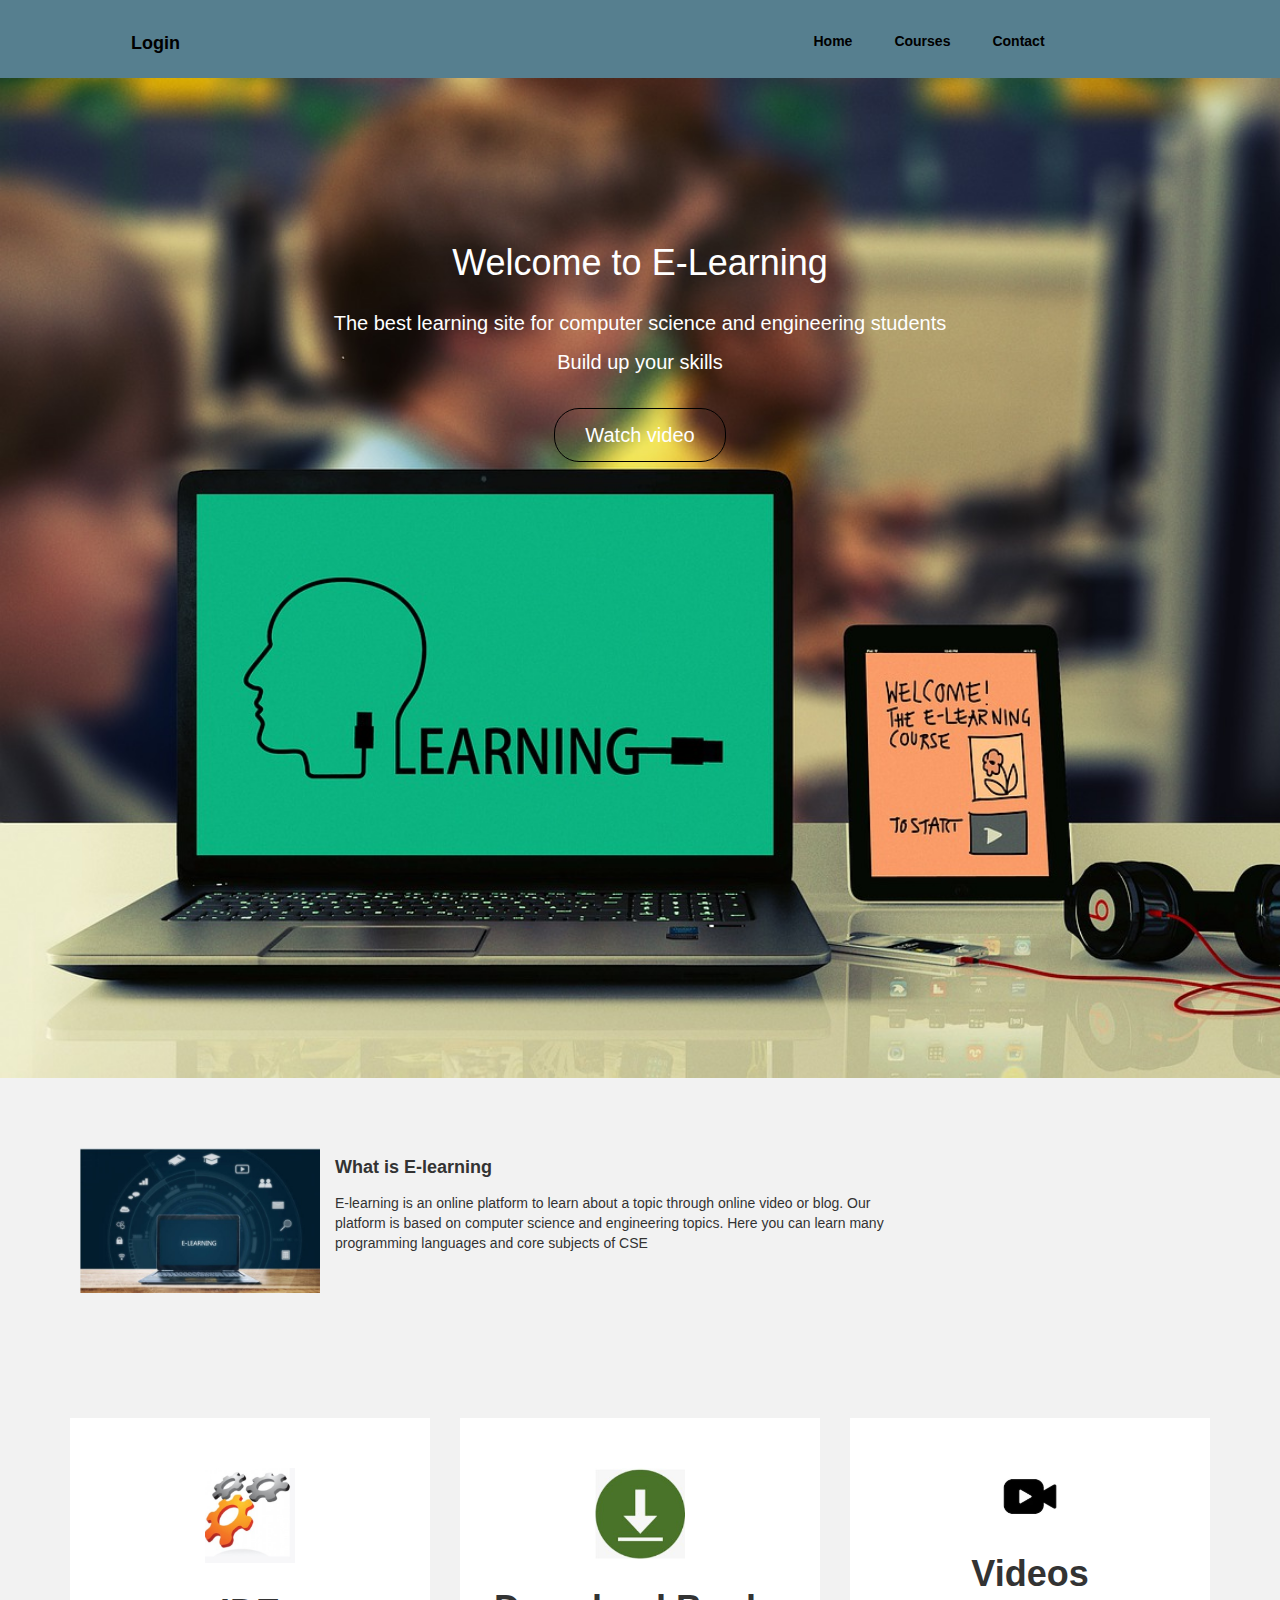
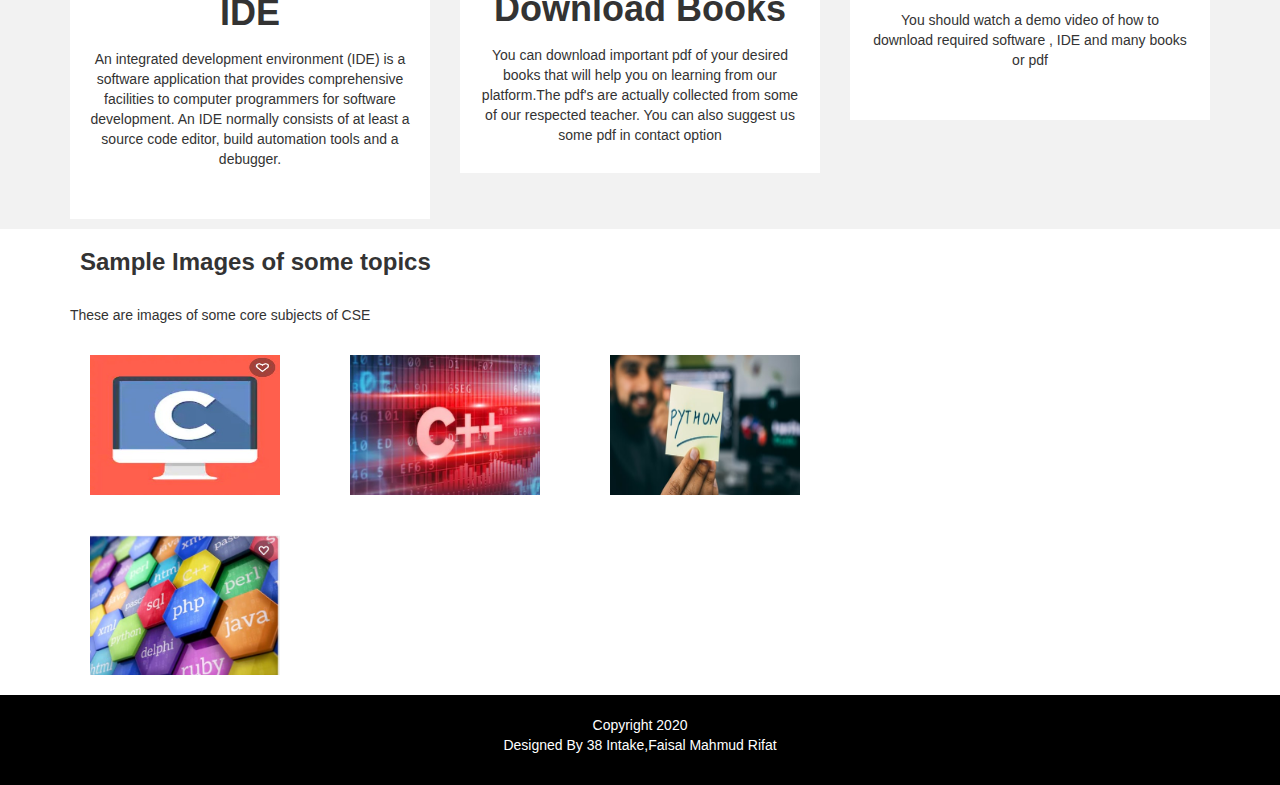
<file: E-Learning Website/index.html>
<!DOCTYPE html>
<html lang="en">
  <head>
    <meta charset="utf-8">
    <meta http-equiv="X-UA-Compatible" content="IE=edge">
    <meta name="viewport" content="width=device-width, initial-scale=1">
    
    <title>E-Learning Platform</title>

    <!-- Bootstrap -->
    <link href="css/bootstrap.min.css" rel="stylesheet">
    <link rel="stylesheet" type="text/css" href="css/style.css">
    <link rel="stylesheet" type="text/css" href="css/font-awesome.min.css">
  

  </head>
  <body>

    <div class="header"><!--header-->

      <div class="container"><!--mainmenu-->
        <div class="row">
          <div class="col-md-1 col-xs-12">
            <div class="headleft"> 
                <ul>
                <li><a href="Login.php">Login</a></li>
              </ul>
            </div>
          </div>
          <div class="col-md-5 col-md-offset-6 col-xs-12">
            <div class="headright"> 
              <ul>
                <li><a href="index.php">Home</a></li>
                <li><a href="Login.php">Courses</a></li>
                
                <li><a href="contact.php">Contact</a></li>
              </ul>
            </div>
          </div>
        </div>
      </div><!--/mainmenu-->
    </div><!--/header-->

    <div class="slider"><!--slider-->
      <div class="slidercontent"><!--slidercontent-->
        <div class="col-md-8 col-md-offset-2">
          <h1>Welcome to E-Learning</h1>
          <p>The best learning site for computer science and engineering students</p>
          <p>Build up your skills</p>

          <p class="button"><a href="https://youtu.be/viHILXVY_eU?t=29">Watch video</a></p>
        </div>
      </div><!--/slidercontent-->
    </div><!--/slider-->
    <div class="content1"><!--content1-->
      <div class="container"><!--container-->
        <div class="row">
          <div class="firstcontent"> 
            <div class="col-md-2">
              <img src="images/picture1.jpg">
            </div>
            <div class="col-md-7">
              <div class="secondcontent">
                <h2>What is E-learning</h2>
                <p>E-learning is an online platform to learn about a topic through online video or blog. Our platform is based on computer science and engineering topics. Here you can learn many programming languages and core subjects of CSE</p>
                <iframe width="400" height="300" src="https://www.youtube.com/embed/viHILXVY_eU" frameborder="0" allow="accelerometer; autoplay; clipboard-write; encrypted-media; gyroscope; picture-in-picture" allowfullscreen></iframe>
              </div>
            </div>
          </div>
        </div>
      </div><!--container-->
      <div class="container">
        <div class="row">
          <div class="col-md-4">
            <div class="box">
              <img src="images/picture2.jpg" class="img-responsive center-block">
              <h1>IDE</h1>
              <p>An integrated development environment (IDE) is a software application that provides comprehensive facilities to computer programmers for software development. An IDE normally consists of at least a source code editor, build automation tools and a debugger.</p>
            </div>
          </div>
          <div class="col-md-4">
            <div class="box">
              <div class="mm">
              <img src="images/picture3.jpg" class="img-responsive center-block">
              <h1>Download Books</h1>
              <p>You can download important pdf of your desired books that will help you on learning from our platform.The pdf's are actually collected from some of our respected teacher. You can also suggest us some pdf in contact option</p>
            </div>
          </div>
        </div>
          <div class="col-md-4">
            <div class="box">
              <img src="images/picture4.jpg" class="img-responsive center-block">
              <h1>Videos</h1>
              <p>You should watch a demo video of how to download required software , IDE and many books or pdf</p>
            </div>
          </div>
        </div>
      </div>
    </div><!--/content1-->
    <div class="content2"><!--content2-->
      <div class="container">
        <div class="row">
          <div class="col-md-8"><!--leftside-->
            <h2>Sample Images of some topics</h2>
            <p>These are images of some core subjects of CSE</p>
            <div class="row">
              <div class="col-md-4">
                <div class="pic">
                  <img src="images/picture5.jpg">
                </div>
              </div>
              <div class="col-md-4">
                <div class="pic">
                  <img src="images/picture6.jpg">
                </div>
              </div>
              <div class="col-md-4">
                <div class="pic">
                  <img src="images/picture7.jpg">
                </div>
              </div>
            </div>
            <div class="row">
              <div class="col-md-4">
                <div class="pic">
                  <img src="images/picture8.jpg">
                </div>
              </div>
          </div><!--/leftside-->
          </div>
        </div>
      </div>
  </div>
    </div><!--content2-->
   
    <div class="foter"><!--footer-->
      <div class="container-fluid"> 
        <p>Copyright 2020<br>Designed By 38 Intake,Faisal Mahmud Rifat</p>
      </div> 
    </div><!--footer-->
  </body>
</html>
</file>
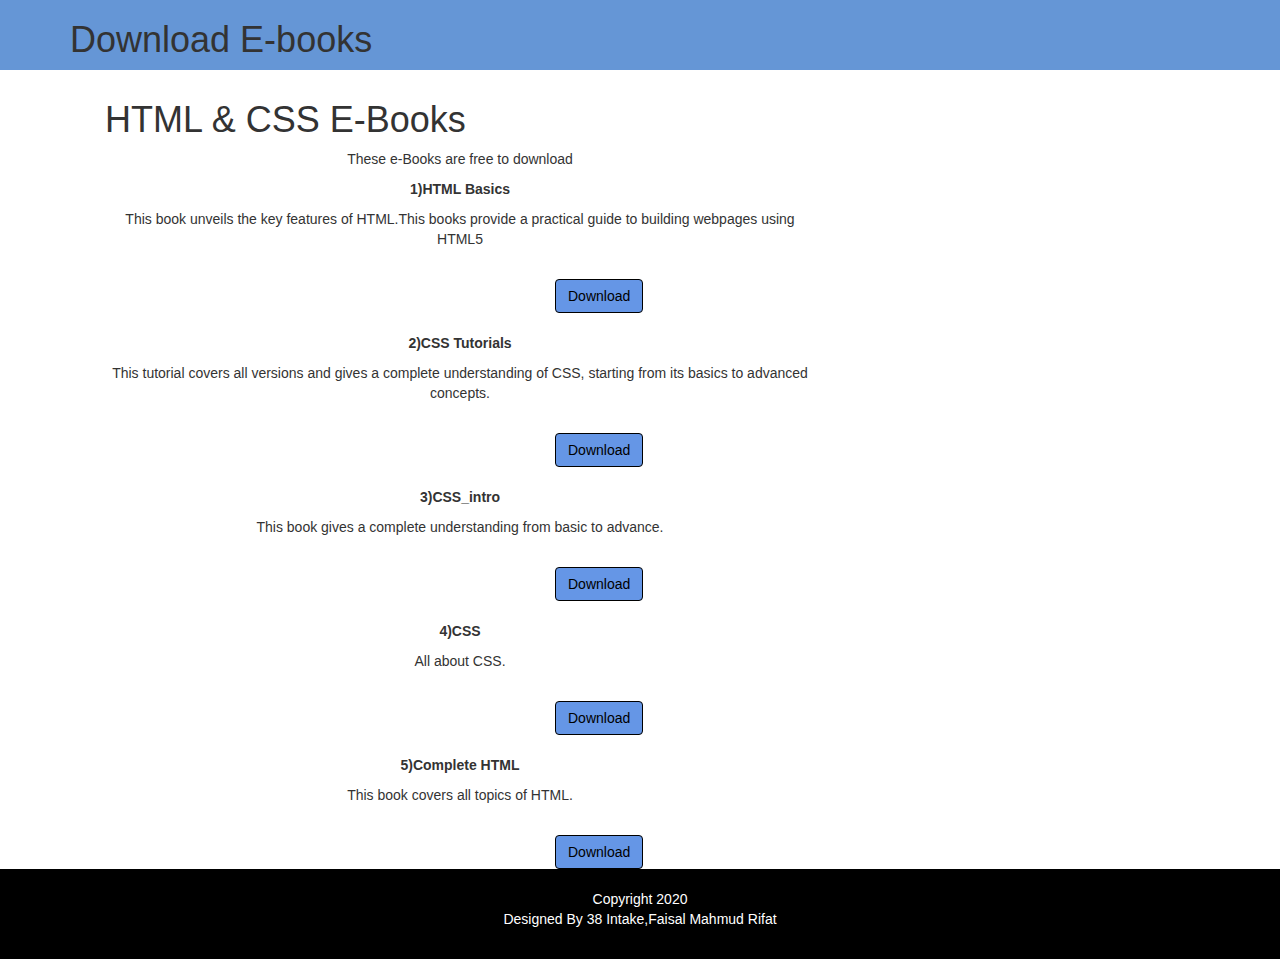
<file: E-Learning Website/C++/index.html>
<!DOCTYPE html>
<html lang="en">
<head>
	<meta charset="utf-8">
    <meta http-equiv="X-UA-Compatible" content="IE=edge">
    <meta name="viewport" content="width=device-width, initial-scale=1">
    
    <title>E-Learning Platform</title>

    <!-- Bootstrap -->
    <link href="css/bootstrap.min.css" rel="stylesheet">
    <link rel="stylesheet" type="text/css" href="css/style.css">
    <link rel="stylesheet" type="text/css" href="css/font-awesome.min.css">
  
	
</head>

<body>


	

	<header id="head" class="secondary">
		<div class="container">
			<div class="row">
				<div class="col-sm-8">
					<h1>Download E-books</h1>
				</div>
			</div>
		</div>
	</header>
    <div class="container-fluid" style="margin-top:10px;margin-left:90px;margin-right:450px;">
     <h1>HTML & CSS E-Books</h1>
      <p>These e-Books are free to download</p>
		  <p><b>1)HTML Basics</b></p>
	      <p>This book unveils the key features of HTML.This books provide a practical guide to building webpages using HTML5</p>
	 <br><a href="html.pdf" class="btn" download>Download</a><br>
	
	<br><p><b>2)CSS Tutorials</b></p>
	      <p>This tutorial covers all versions and gives a complete understanding of CSS, starting from its basics to advanced concepts.</p>
	 <br><a href="css_tutorial.pdf" class="btn" download>Download</a><br>
	 
	 <br><p><b>3)CSS_intro</b></p>
	      <p>This book gives a complete understanding from basic to advance.</p>
	 <br><a href="CSS_intro.pdf" class="btn" download>Download</a><br>
		
	<br><p><b>4)CSS</b></p>
	      <p>All about CSS.</p>
	 <br><a href="full.pdf" class="btn" download>Download</a><br>
	 
	 <br><p><b>5)Complete HTML</b></p>
	      <p>This book covers all topics of HTML.</p>
	 <br><a href="Handout_5_PF.pdf" class="btn" download>Download</a>
	</div> 
	
 <div class="foter"><!--footer-->
      <div class="container-fluid"> 
        <p>Copyright 2020<br>Designed By 38 Intake,Faisal Mahmud Rifat</p>
      </div> 
    </div><!--footer-->
</html>
</file>
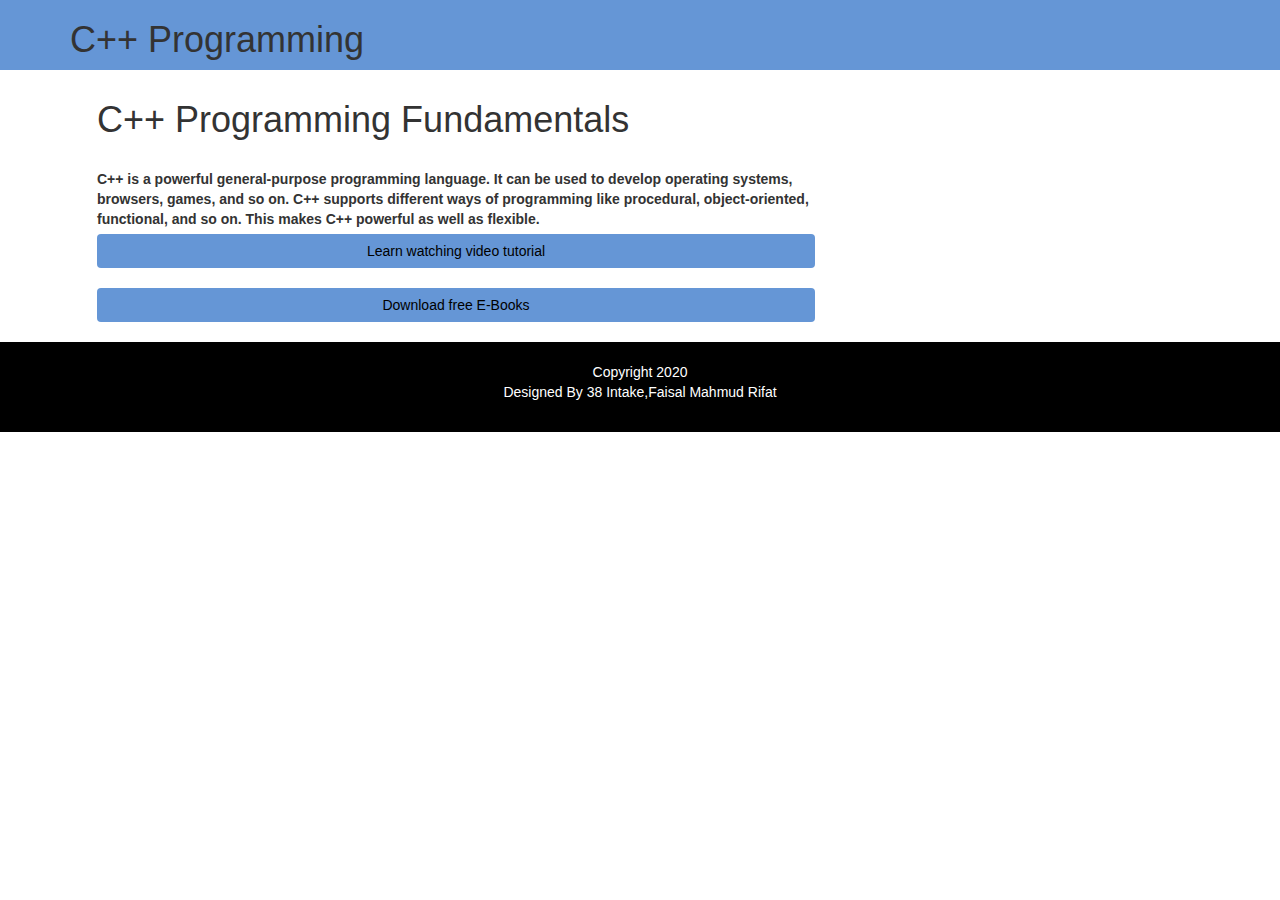
<file: E-Learning Website/user/C++.html>
<html>
<head>
	<meta charset="utf-8">
    <meta http-equiv="X-UA-Compatible" content="IE=edge">
    <meta name="viewport" content="width=device-width, initial-scale=1">
    
    <title>E-Learning Platform</title>

    <!-- Bootstrap -->
    <link href="css/bootstrap.min.css" rel="stylesheet">
    <link rel="stylesheet" type="text/css" href="css/style.css">
    <link rel="stylesheet" type="text/css" href="css/font-awesome.min.css">
  
</head>
<body>
	
	
	<header id="head" class="secondary">
		<div class="container">
			<div class="row">
				<div class="col-sm-8">
					<h1>C++ Programming</h1>
				</div>
			</div>
		</div>
	</header>
		<div class="container-fluid" style="margin-top:10px;margin-left:82px;margin-right:450px;">
			<h1>C++ Programming Fundamentals</h1><br><label>C++ is a powerful general-purpose programming language. It can be used to develop operating systems, browsers, games, and so on. C++ supports different ways of programming like procedural, object-oriented, functional, and so on. This makes C++ powerful as well as flexible.</label>
		</div>
		<div class="container-fluid" style="margin-left:82px;margin-right:450px;">
			
			<button onclick="location.href='video4.php'" class="btn btn-block">Learn watching video tutorial</button><br>
			<button onclick="location.href='../C++/index.php'" class="btn btn-block">Download free E-Books</button><br>

		</div>
	
	 <div class="foter"><!--footer-->
      <div class="container-fluid"> 
        <p>Copyright 2020<br>Designed By 38 Intake,Faisal Mahmud Rifat</p>
      </div> 
    </div><!--footer-->
</body>
</html>
</file>
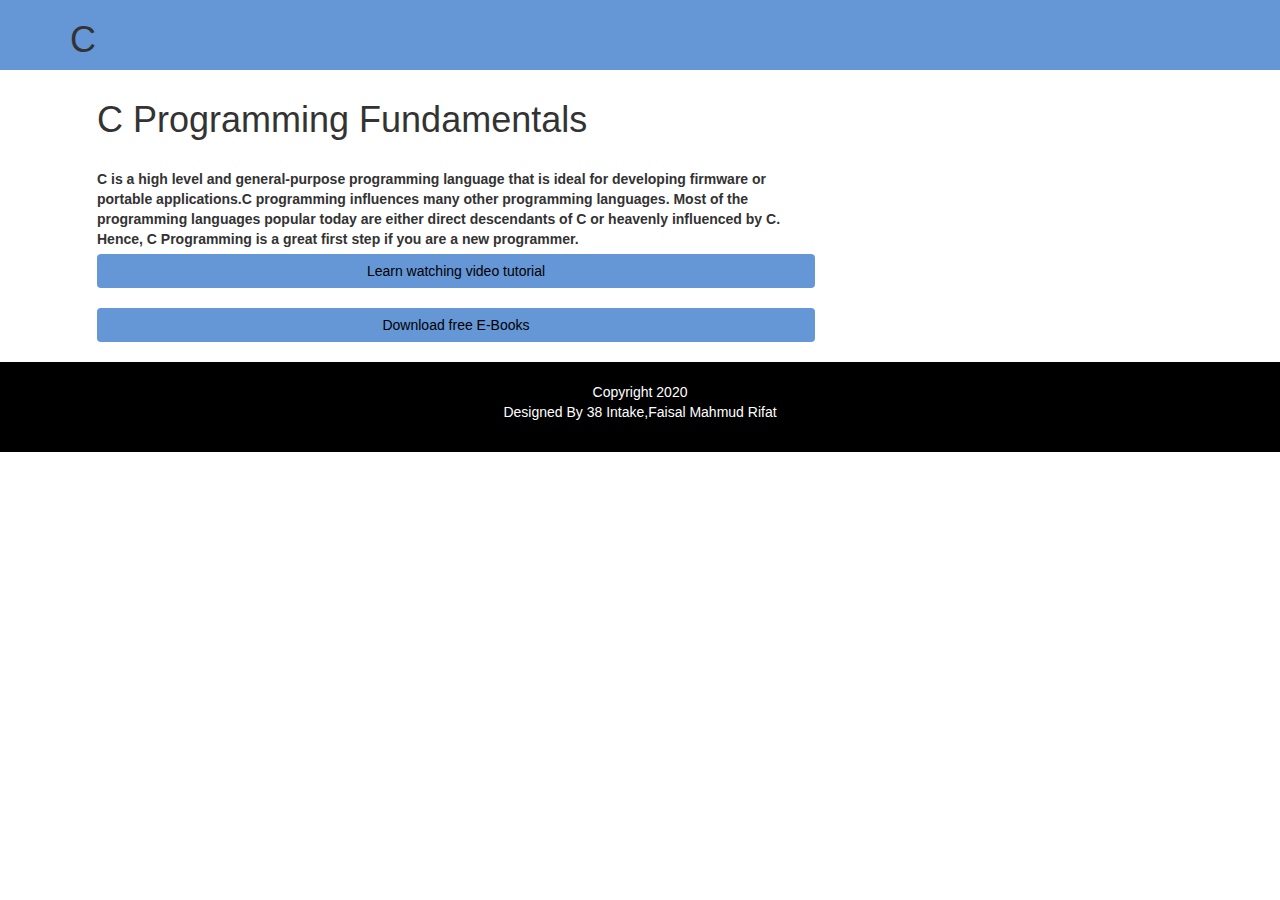
<file: E-Learning Website/user/C.html>
<html>
<head>
	<meta charset="utf-8">
    <meta http-equiv="X-UA-Compatible" content="IE=edge">
    <meta name="viewport" content="width=device-width, initial-scale=1">
    
    <title>E-Learning Platform</title>

    <!-- Bootstrap -->
    <link href="css/bootstrap.min.css" rel="stylesheet">
    <link rel="stylesheet" type="text/css" href="css/style.css">
    <link rel="stylesheet" type="text/css" href="css/font-awesome.min.css">
  
</head>
<body>
	
	
	<header id="head" class="secondary">
		<div class="container">
			<div class="row">
				<div class="col-sm-8">
					<h1>C</h1>
				</div>
			</div>
		</div>
	</header>
		<div class="container-fluid" style="margin-top:10px;margin-left:82px;margin-right:450px;">
			<h1>C Programming Fundamentals</h1><br><label>C is a high level and general-purpose programming language that is ideal for developing firmware or portable applications.C programming influences many other programming languages. Most of the programming languages popular today are either direct descendants of C or heavenly influenced by C. Hence, C Programming is a great first step if you are a new programmer.</label>
		</div>
		<div class="container-fluid" style="margin-left:82px;margin-right:450px;">
			
			<button onclick="location.href='video3.php'" class="btn btn-block">Learn watching video tutorial</button><br>
			<button onclick="location.href='../C/index.php'" class="btn btn-block">Download free E-Books</button><br>

		</div>
	
	 <div class="foter"><!--footer-->
      <div class="container-fluid"> 
        <p>Copyright 2020<br>Designed By 38 Intake,Faisal Mahmud Rifat</p>
      </div> 
    </div><!--footer-->
</body>
</html>
</file>
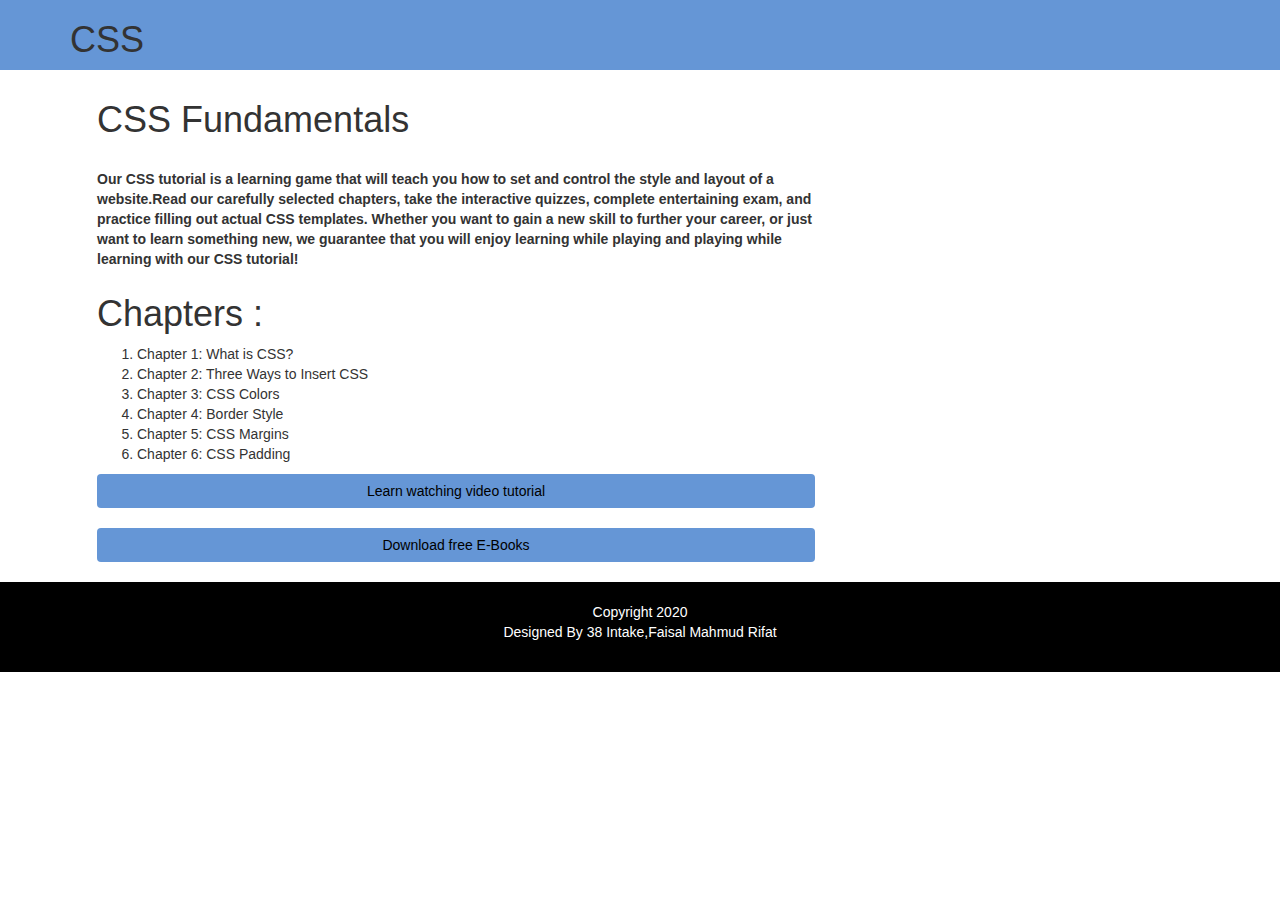
<file: E-Learning Website/user/CSS.html>
<html>
<head>
	<meta charset="utf-8">
    <meta http-equiv="X-UA-Compatible" content="IE=edge">
    <meta name="viewport" content="width=device-width, initial-scale=1">
    
    <title>E-Learning Platform</title>

    <!-- Bootstrap -->
    <link href="css/bootstrap.min.css" rel="stylesheet">
    <link rel="stylesheet" type="text/css" href="css/style.css">
    <link rel="stylesheet" type="text/css" href="css/font-awesome.min.css">
  
</head>
<body>
	
	
	<header id="head" class="secondary">
		<div class="container">
			<div class="row">
				<div class="col-sm-8">
					<h1>CSS</h1>
				</div>
			</div>
		</div>
	</header>
		<div class="container-fluid" style="margin-top:10px;margin-left:82px;margin-right:450px;">
			<h1>CSS Fundamentals</h1><br><label>Our CSS tutorial is a learning game that will teach you how to set and control the style and layout of a website.Read our carefully selected chapters, take the interactive quizzes, complete entertaining exam, and practice filling out actual CSS templates. Whether you want to gain a new skill to further your career, or just want to learn something new, we guarantee that you will enjoy learning while playing and playing while learning with our CSS tutorial!</label>
		</div>
		<div class="container-fluid" style="margin-left:82px;margin-right:450px;">
			<h1>Chapters :</h1><ol>
			<li>Chapter 1: What is CSS?</li>
			<li>Chapter 2: Three Ways to Insert CSS</li>
			<li>Chapter 3: CSS Colors</li>
			<li>Chapter 4: Border Style</li>
			<li>Chapter 5: CSS Margins</li>
			<li>Chapter 6: CSS Padding</li>
			</ol>
			<button onclick="location.href='video2.php'" class="btn btn-block">Learn watching video tutorial</button><br>
			<button onclick="location.href='../download/index.php'" class="btn btn-block">Download free E-Books</button><br>

		</div>
	
	 <div class="foter"><!--footer-->
      <div class="container-fluid"> 
        <p>Copyright 2020<br>Designed By 38 Intake,Faisal Mahmud Rifat</p>
      </div> 
    </div><!--footer-->
</body>
</html>
</file>
<file: E-Learning Website/css/style.css>
.header{
	background-color: #567f8f;
}

#head.secondary{
	background-color: #6596d6;
}
#head.secondary ul {
	float: right;
	list-style-type: none;
	margin-top: 50px;
	
}
#head.secondary ul li{
	display: inline-block;
}
#head.secondary ul li a {
	padding: 10px;
	background-color: #fff;
}
.to{
	background-color: #567f8f;
}


.container-fluid button{
	background-color: #000;
}
table td button{
	background-color: #6596e6;
	color: #000;

}
table td button a{
	color: #000;
	transition: 0.7s ease;
}
table td button:hover{
	text-decoration: none;
   color: #fff;
}
table td button a:hover{
	text-decoration: none;
	color: #fff;
}

.con{
	background-color: #567f8f;
}
.headleft ul, .headright ul {
	list-style: none;

}
.headleft ul li a, .headright ul li a {
	text-decoration: none;
	padding: 20px;
	display: inline-block;
	border: 1px solid transparent;
	color: #000;
	float: left;
	transition: 0.7s ease;
}
.headleft ul li a {
	font-size: 18px;
	
	font-weight: 600;
}
.headright ul li a {
	font-size: 14px;

	font-weight: 700;
}
.headleft ul li a:hover,.headright ul li a:hover {
	color: #d90d0d;
}
.slider {
	background-image: url(../images/learn.jpg);
	background-repeat: no-repeat;
	background-size: cover;
	width: 100%;
	height: 1000px;
}
.slidercontent h1,p {
	text-align: center;
}
.slidercontent h1 {
	font-size: 36px;
	color: #fff;
	font-weight: 400;
	padding-top: 145px;
	padding-bottom: 17px;
}
.slidercontent p {
	font-size: 20px;
	color: #fff;
    font-weight: 300;
    padding: 0px;
}
.slidercontent iframe{
	
}
.slidercontent .button {
	padding-top: 35px;
}
.slidercontent .button a {
	text-decoration:none;
	color: #fff;
	border: 1px solid #000;
	border-radius: 25px;
	padding: 15px 30px 15px 30px;
	transition: 0.7s ease;
}
.slidercontent .button a:hover {
	text-decoration:none;
	color: #000;
	border: 1px solid #000;
	border-radius: 25px;
	padding: 15px 30px 15px 30px;
	background-color: #AA9E88;
}

.content1 {
	background-color: #F2F2F2;
}
.firstcontent {
	padding: 30px 0px 30px 0px;
}
.firstcontent img{
	width: 240px;
	height: auto;
	margin-top: 40px;
	margin-left: 10px;
	margin-bottom: 20px; 
}
.content1 .firstcontent .secondcontent h2 {
	font-size: 18px;
	font-weight: 700;
	margin-left: 70px;
	margin-top: 50px;
}
.content1 .firstcontent .secondcontent p {
	text-align: left;
	padding-top: 5px;
	margin-left: 70px;
}
.content1 .firstcontent .secondcontent iframe{
	margin-left:700px;
	margin-top: -150px;
}
.content1 .box {
	background-color: #fff;
}
.content1 .box .mm p{
	padding-bottom: 28px;
}
.content1 .box img {
	width: 25%;
	height: 50%;
	padding-top: 50px;
	padding-bottom: 10px;
}
.content1 .box h1 {
	font-size: 36px;
	font-weight: 800;
	text-align: center;
	padding-bottom: 6px;
}
.content1 .box p {
	font-weight: 200;
	text-align: center;
	padding: 0px 20px 50px 20px;
}



.content2 h2 {
	font-size: 24px;
	font-weight: 700;
	padding-left: 10px;
}
.content2 p {
	padding: 20px 0px 0px 0px;
	text-align: left;
}
.content2 .pic img {
	width: 100%;
	padding: 20px;
	height: 180px;
}
.content2 .feature {
	padding-top: 0px;
}
.content2 .feature ul {
	list-style: none;
}
.content2 .feature ul li {
	padding:5px;
	cursor: pointer;
	position: relative;
}
.content2 .feature ul li:before {
	content: "\f00c";
	color: #000;
	position: absolute;
	left: -15px;
	font-family: "FontAwesome";
}
.coll{


}
.pict img{
	width: 80%;
	padding: 20px;
	height: 200px;
	margin-top: 2px;
	margin-left: -22px;
}
.pictu img{
	width: 80%;
	padding: 20px;
	height: 200px;
	margin-top: -7px;
	margin-left: -100px;
}
.form {
	background-color: #F2F2F2;
}
.form .formmenu {
	padding-top: 20px;
	padding-bottom: 20px;
}
.form .formmenu h2 {
	font-size: 24px;
	font-weight: 700;
	
}
form .form-group .message {
	padding-top: 20px;
	padding-bottom: 200px;
} 
.formmenu form .button {
	padding: 15px 10px 15px 10px;
	border: 1px solid #000;
	border-radius: 25px;
	width: 15%;
	text-align: center;
}
.form button{
	text-decoration: none;
}
.formmenu form .button a {
	text-decoration:none;
	color: #000;
}
.formmenu form .button:hover {
	text-decoration:none;
	background-color: #fff;
}


.foter {
	background-color: #000;
	
}

.foter .container-fluid p {
	color: #fff;
	font-weight: 300;
	
	text-align: center;
	font-size: 14px;
	padding:20px 0px 20px 0px;

}
</file>
<file: E-Learning Website/C++/css/style.css>
.header{
	background-color: #567f8f;
}

#head.secondary{
	background-color: #6596d6;
}
#head.secondary ul {
	float: right;
	list-style-type: none;
	margin-top: 50px;
	
}
#head.secondary ul li{
	display: inline-block;
}
#head.secondary ul li a {
	padding: 10px;
	background-color: #fff;
}
.to{
	background-color: #567f8f;
}

.vid h3{
	background-color: #567f8f;
	margin-top: 20px;
	padding: 2px;
	width:12%;
	border: 2px solid white;
	color:#000;
}
.container-fluid button{
	background-color: #6596d6;
	color:#000;
	}
.container-fluid button{
 transition: 0.7s ease;
}

.container-fluid a{
	color:#000;
	border:1px solid black;
	margin-left: 450px;	
	background-color: #6596e6;
	transition: 0.7s ease;
}
.container-fluid a:hover{
	background-color: orange;
	color: black;
}
table td button{
	background-color: #6596e6;
	color: #000;

}
table td button a{
	color: #000;
	transition: 0.7s ease;
}
table td button:hover{
	text-decoration: none;
   color: #fff;
}
table td button a:hover{
	text-decoration: none;
	color: #fff;
}

.con{
	background-color: #567f8f;
}
.headleft ul, .headright ul {
	list-style: none;

}
.headleft ul li a, .headright ul li a {
	text-decoration: none;
	padding: 20px;
	display: inline-block;
	border: 1px solid transparent;
	color: #000;
	float: left;
	transition: 0.7s ease;
}
.headleft ul li a {
	font-size: 18px;
	
	font-weight: 600;
}
.headright ul li a {
	font-size: 14px;

	font-weight: 700;
}
.headleft ul li a:hover,.headright ul li a:hover {
	color: #d90d0d;
}
.slider {
	background-image: url(../images/learn.jpg);
	background-repeat: no-repeat;
	background-size: cover;
	width: 100%;
	height: 1000px;
}
.slidercontent h1,p {
	text-align: center;
}
.slidercontent h1 {
	font-size: 36px;
	color: #fff;
	font-weight: 400;
	padding-top: 145px;
	padding-bottom: 17px;
}
.slidercontent p {
	font-size: 20px;
	color: #fff;
    font-weight: 300;
    padding: 0px;
}
.slidercontent iframe{
	
}
.slidercontent .button {
	padding-top: 35px;
}
.slidercontent .button a {
	text-decoration:none;
	color: #fff;
	border: 1px solid #000;
	border-radius: 25px;
	padding: 15px 30px 15px 30px;
	transition: 0.7s ease;
}
.slidercontent .button a:hover {
	text-decoration:none;
	color: #000;
	border: 1px solid #000;
	border-radius: 25px;
	padding: 15px 30px 15px 30px;
	background-color: #AA9E88;
}

.content1 {
	background-color: #F2F2F2;
}
.firstcontent {
	padding: 30px 0px 30px 0px;
}
.firstcontent img{
	width: 240px;
	height: auto;
	margin-top: 40px;
	margin-left: 10px;
	margin-bottom: 20px; 
}
.content1 .firstcontent .secondcontent h2 {
	font-size: 18px;
	font-weight: 700;
	margin-left: 70px;
	margin-top: 50px;
}
.content1 .firstcontent .secondcontent p {
	text-align: left;
	padding-top: 5px;
	margin-left: 70px;
}
.content1 .firstcontent .secondcontent iframe{
	margin-left:700px;
	margin-top: -150px;
}
.content1 .box {
	background-color: #fff;
}
.content1 .box .mm p{
	padding-bottom: 28px;
}
.content1 .box img {
	width: 25%;
	height: 50%;
	padding-top: 50px;
	padding-bottom: 10px;
}
.content1 .box h1 {
	font-size: 36px;
	font-weight: 800;
	text-align: center;
	padding-bottom: 6px;
}
.content1 .box p {
	font-weight: 200;
	text-align: center;
	padding: 0px 20px 50px 20px;
}



.content2 h2 {
	font-size: 24px;
	font-weight: 700;
	padding-left: 10px;
}
.content2 p {
	padding: 20px 0px 0px 0px;
	text-align: left;
}
.content2 .pic img {
	width: 100%;
	padding: 20px;
	height: 180px;
}
.content2 .feature {
	padding-top: 0px;
}
.content2 .feature ul {
	list-style: none;
}
.content2 .feature ul li {
	padding:5px;
	cursor: pointer;
	position: relative;
}
.content2 .feature ul li:before {
	content: "\f00c";
	color: #000;
	position: absolute;
	left: -15px;
	font-family: "FontAwesome";
}
.coll{


}
.pict img{
	width: 80%;
	padding: 20px;
	height: 200px;
	margin-top: 2px;
	margin-left: -22px;
}
.pictu img{
	width: 80%;
	padding: 20px;
	height: 200px;
	margin-top: -7px;
	margin-left: -100px;
}
.form {
	background-color: #F2F2F2;
}
.form .formmenu {
	padding-top: 20px;
	padding-bottom: 20px;
}
.form .formmenu h2 {
	font-size: 24px;
	font-weight: 700;
	
}
form .form-group .message {
	padding-top: 20px;
	padding-bottom: 200px;
} 
.formmenu form .button {
	padding: 15px 10px 15px 10px;
	border: 1px solid #000;
	border-radius: 25px;
	width: 15%;
	text-align: center;
}
.form button{
	text-decoration: none;
}
.formmenu form .button a {
	text-decoration:none;
	color: #000;
}
.formmenu form .button:hover {
	text-decoration:none;
	background-color: #fff;
}


.foter {
	background-color: #000;
	
}

.foter .container-fluid p {
	color: #fff;
	font-weight: 300;
	
	text-align: center;
	font-size: 14px;
	padding:20px 0px 20px 0px;

}
</file>
<file: E-Learning Website/user/css/style.css>
.header{
	background-color: #567f8f;
}

#head.secondary{
	background-color: #6596d6;
}
#head.secondary ul {
	float: right;
	list-style-type: none;
	margin-top: 50px;
	
}
#head.secondary ul li{
	display: inline-block;
}
#head.secondary ul li a {
	padding: 10px;
	background-color: #fff;
}
.to{
	background-color: #567f8f;
}

.vid h3{
	background-color: #567f8f;
	margin-top: 20px;
	padding: 2px;
	width:12%;
	border: 2px solid white;
	color:#000;
}
.container-fluid button{
	background-color: #6596d6;
	color:#000;
	}
.container-fluid button{
 transition: 0.7s ease;
}

.container-fluid a{
	background-color: #fff;
}
table td button{
	background-color: #6596e6;
	color: #000;

}
table td button a{
	color: #000;
	transition: 0.7s ease;
}
table td button:hover{
	text-decoration: none;
   color: #fff;
}
table td button a:hover{
	text-decoration: none;
	color: #fff;
}

.con{
	background-color: #567f8f;
}
.headleft ul, .headright ul {
	list-style: none;

}
.headleft ul li a, .headright ul li a {
	text-decoration: none;
	padding: 20px;
	display: inline-block;
	border: 1px solid transparent;
	color: #000;
	float: left;
	transition: 0.7s ease;
}
.headleft ul li a {
	font-size: 18px;
	
	font-weight: 600;
}
.headright ul li a {
	font-size: 14px;

	font-weight: 700;
}
.headleft ul li a:hover,.headright ul li a:hover {
	color: #d90d0d;
}
.slider {
	background-image: url(../images/learn.jpg);
	background-repeat: no-repeat;
	background-size: cover;
	width: 100%;
	height: 1000px;
}
.slidercontent h1,p {
	text-align: center;
}
.slidercontent h1 {
	font-size: 36px;
	color: #fff;
	font-weight: 400;
	padding-top: 145px;
	padding-bottom: 17px;
}
.slidercontent p {
	font-size: 20px;
	color: #fff;
    font-weight: 300;
    padding: 0px;
}
.slidercontent iframe{
	
}
.slidercontent .button {
	padding-top: 35px;
}
.slidercontent .button a {
	text-decoration:none;
	color: #fff;
	border: 1px solid #000;
	border-radius: 25px;
	padding: 15px 30px 15px 30px;
	transition: 0.7s ease;
}
.slidercontent .button a:hover {
	text-decoration:none;
	color: #000;
	border: 1px solid #000;
	border-radius: 25px;
	padding: 15px 30px 15px 30px;
	background-color: #AA9E88;
}

.content1 {
	background-color: #F2F2F2;
}
.firstcontent {
	padding: 30px 0px 30px 0px;
}
.firstcontent img{
	width: 240px;
	height: auto;
	margin-top: 40px;
	margin-left: 10px;
	margin-bottom: 20px; 
}
.content1 .firstcontent .secondcontent h2 {
	font-size: 18px;
	font-weight: 700;
	margin-left: 70px;
	margin-top: 50px;
}
.content1 .firstcontent .secondcontent p {
	text-align: left;
	padding-top: 5px;
	margin-left: 70px;
}
.content1 .firstcontent .secondcontent iframe{
	margin-left:700px;
	margin-top: -150px;
}
.content1 .box {
	background-color: #fff;
}
.content1 .box .mm p{
	padding-bottom: 28px;
}
.content1 .box img {
	width: 25%;
	height: 50%;
	padding-top: 50px;
	padding-bottom: 10px;
}
.content1 .box h1 {
	font-size: 36px;
	font-weight: 800;
	text-align: center;
	padding-bottom: 6px;
}
.content1 .box p {
	font-weight: 200;
	text-align: center;
	padding: 0px 20px 50px 20px;
}



.content2 h2 {
	font-size: 24px;
	font-weight: 700;
	padding-left: 10px;
}
.content2 p {
	padding: 20px 0px 0px 0px;
	text-align: left;
}
.content2 .pic img {
	width: 100%;
	padding: 20px;
	height: 180px;
}
.content2 .feature {
	padding-top: 0px;
}
.content2 .feature ul {
	list-style: none;
}
.content2 .feature ul li {
	padding:5px;
	cursor: pointer;
	position: relative;
}
.content2 .feature ul li:before {
	content: "\f00c";
	color: #000;
	position: absolute;
	left: -15px;
	font-family: "FontAwesome";
}
.coll{


}
.pict img{
	width: 80%;
	padding: 20px;
	height: 200px;
	margin-top: 2px;
	margin-left: -22px;
}
.pictu img{
	width: 80%;
	padding: 20px;
	height: 200px;
	margin-top: -7px;
	margin-left: -100px;
}
.form {
	background-color: #F2F2F2;
}
.form .formmenu {
	padding-top: 20px;
	padding-bottom: 20px;
}
.form .formmenu h2 {
	font-size: 24px;
	font-weight: 700;
	
}
form .form-group .message {
	padding-top: 20px;
	padding-bottom: 200px;
} 
.formmenu form .button {
	padding: 15px 10px 15px 10px;
	border: 1px solid #000;
	border-radius: 25px;
	width: 15%;
	text-align: center;
}
.form button{
	text-decoration: none;
}
.formmenu form .button a {
	text-decoration:none;
	color: #000;
}
.formmenu form .button:hover {
	text-decoration:none;
	background-color: #fff;
}


.foter {
	background-color: #000;
	
}

.foter .container-fluid p {
	color: #fff;
	font-weight: 300;
	
	text-align: center;
	font-size: 14px;
	padding:20px 0px 20px 0px;

}
</file>
